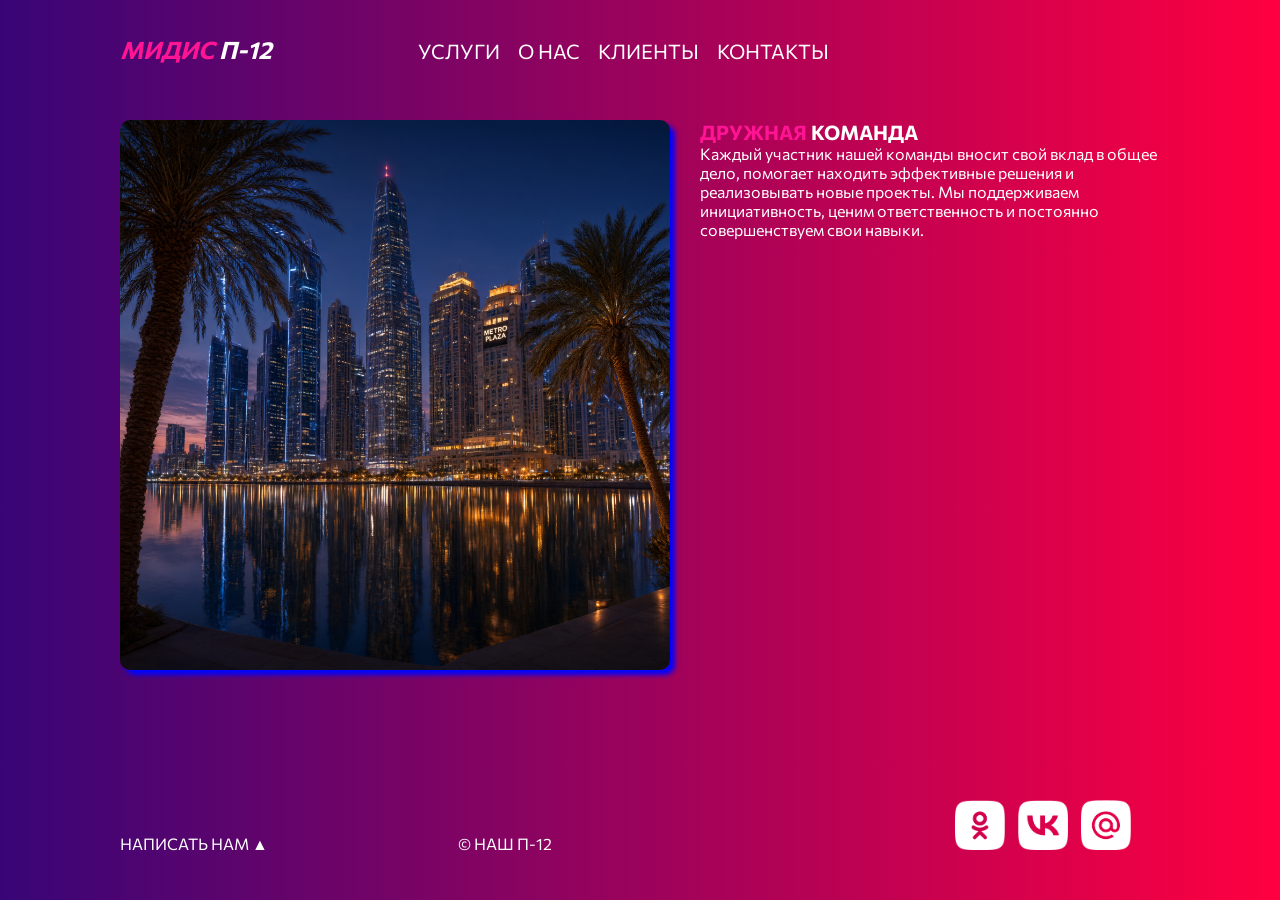
<file: index.html>
<!DOCTYPE html>
<html lang="ru">
<head>
    <meta charset="UTF-8">
    <meta name="viewport" content="width=device-width, initial-scale=1.0">
    <title>Кирилл Андреевич</title>
    <link rel="stylesheet" href="css/style.css">
    <link rel="preconnect" href="https://fonts.googleapis.com">
<link rel="preconnect" href="https://fonts.gstatic.com" crossorigin>
<link href="https://fonts.googleapis.com/css2?family=ABeeZee:ital@0;1&family=Commissioner:wght@100..900&display=swap" rel="stylesheet">
    
</head>
<body>
    <div id= 'wrapper'>
    <header class="clearfix">
<i><a id= 'logo' href="index.html"><span class="pink">МИДиС</span> п-12</a></i>
<nav id="mainnav"><ul>
    <li ><a href="uslugi.html">услуги</a></li>
    <li><a href="AboutUs.html">о нас</a></li>
    <li><a href="clients.html">клиенты</a></li>
    <li><a href="contacts.html">контакты</a></li>
</ul></nav>
    </header>
<main>
    <img src="content/1.png" alt="большие города" class= 'main_img-float'>
<h1><span class="pink">дружная</span> команда</h1>
<p>Каждый участник нашей команды вносит свой вклад в общее дело, помогает находить эффективные решения и реализовывать новые проекты. Мы поддерживаем инициативность, ценим ответственность и постоянно совершенствуем свои навыки.</p>

</main>
</div>

<footer>
<p class="footer__block"><a href="form.html">Написать нам &#9650</a></p>
<p class="footer__block">&copy; Наш п-12</p>
<div class="footer__icons">
    <a href="https://ok.ru/"><img target= "_blank"  class="footer__img" src="img/ok.png" alt=""></a>
    <a href="https://vk.ru/"><img target= "_blank"  class="footer__img" src="img/vk.png" alt=""></a>
    <a href="https://mail.ru/"><img target= "_blank"  class="footer__img" src="img/mailru.png" alt=""></a>
    
</div>
</footer>






</body>
</html>
</file>
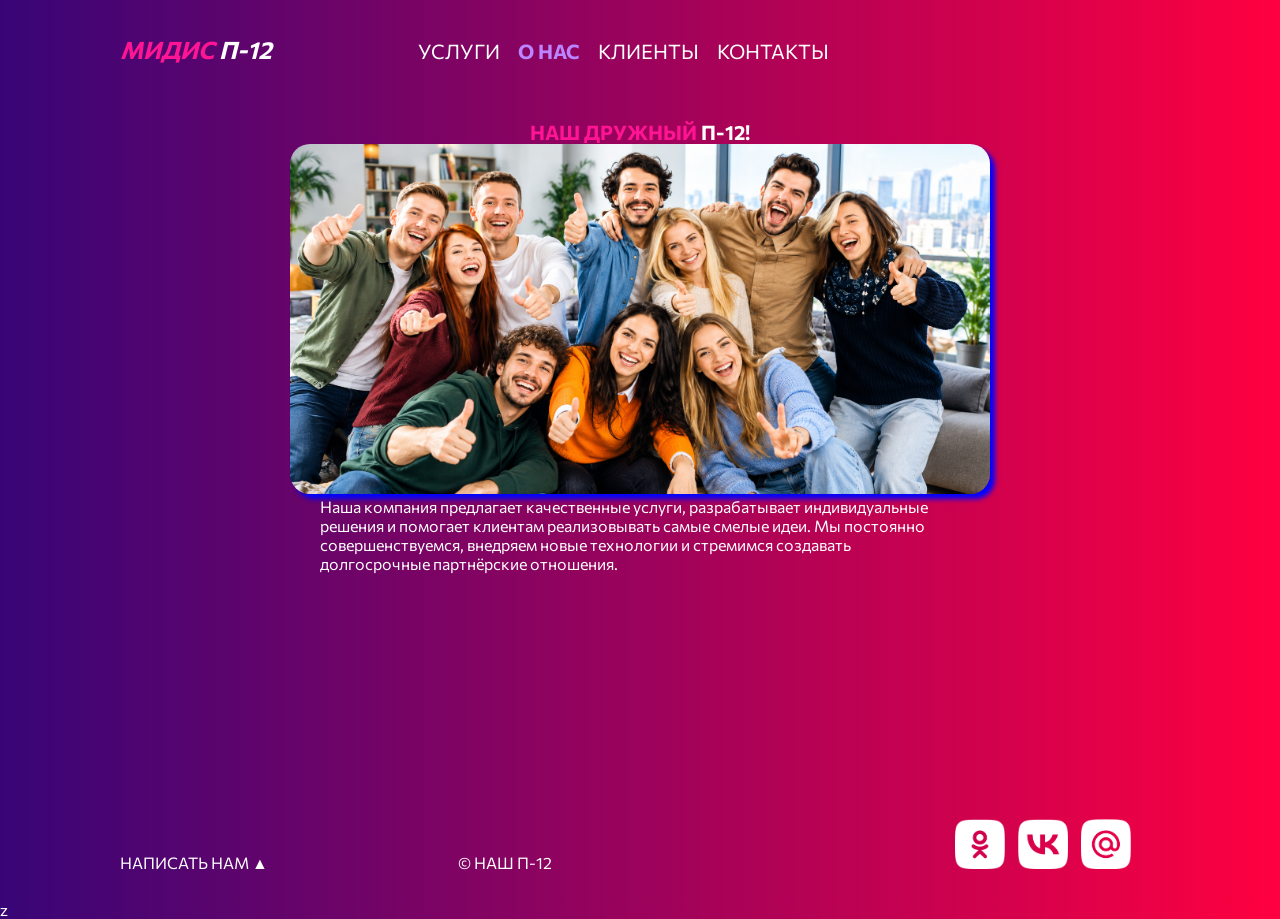
<file: AboutUs.html>
<!DOCTYPE html>
<html lang="ru">
<head>
    <meta charset="UTF-8">
    <meta name="viewport" content="width=device-width, initial-scale=1.0">
    <title>Кирилл Андреевич</title>
    <link rel="stylesheet" href="css/style.css">
    <link rel="preconnect" href="https://fonts.googleapis.com">
<link rel="preconnect" href="https://fonts.gstatic.com" crossorigin>
<link href="https://fonts.googleapis.com/css2?family=ABeeZee:ital@0;1&family=Commissioner:wght@100..900&display=swap" rel="stylesheet">
</head>
<body>
    <div id= 'wrapper'>
    <header class="clearfix">
<i><a id= 'logo' href="index.html"><span class="pink">МИДиС</span> п-12</a></i>
<nav id="mainnav">
<ul>
    <li><a href="uslugi.html">услуги</a></li>
    <li class="active"><a href="AboutUs.html">о нас</a></li>
    <li><a href="clients.html">клиенты</a></li>
    <li><a href="contacts.html">контакты</a></li>
</ul></nav>
    </header>
<main>
    
    <div class="centr">
        <h1><span class="pink">Наш дружный</span> п-12!</h1>
    <img src="content/6.png" alt="" width="700px">
<p class="text_ogr">Наша компания предлагает качественные услуги, разрабатывает индивидуальные решения и помогает клиентам реализовывать самые смелые идеи. Мы постоянно совершенствуемся, внедряем новые технологии и стремимся создавать долгосрочные партнёрские отношения.</p>
</div>
</main>
</div>
z
<footer>
<p class="footer__block"><a href="form.html">Написать нам &#9650</a></p>
<p class="footer__block">&copy; Наш п-12</p>
<div class="footer__icons">
    <a href="https://ok.ru/"><img target= "_blank"  class="footer__img" src="img/ok.png" alt=""></a>
    <a href="https://vk.ru/"><img target= "_blank"  class="footer__img" src="img/vk.png" alt=""></a>
    <a href="https://mail.ru/"><img target= "_blank"  class="footer__img" src="img/mailru.png" alt=""></a>
    
</footer>






</body>
</html>
</file>
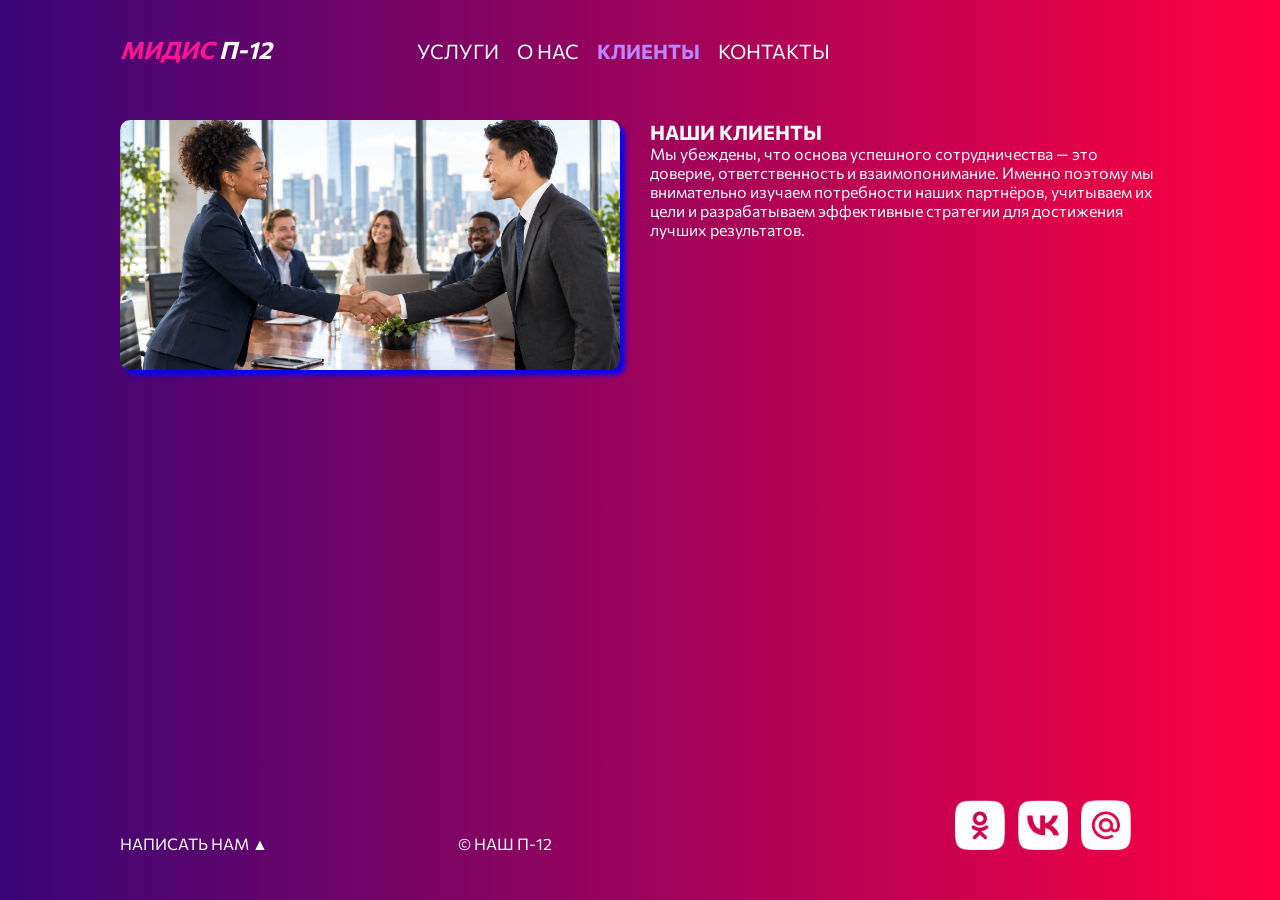
<file: clients.html>
<!DOCTYPE html>
<html lang="ru">
<head>
    <meta charset="UTF-8">
    <meta name="viewport" content="width=device-width, initial-scale=1.0">
    <title>Кирилл Андреевич</title>
    <link rel="stylesheet" href="css/style.css">
    <link rel="preconnect" href="https://fonts.googleapis.com">
<link rel="preconnect" href="https://fonts.gstatic.com" crossorigin>
<link href="https://fonts.googleapis.com/css2?family=ABeeZee:ital@0;1&family=Commissioner:wght@100..900&display=swap" rel="stylesheet">
</head>
<body>
    <div id= 'wrapper'>
    <header class="clearfix">
<i><a id= 'logo' href="index.html"><span class="pink">МИДиС</span> п-12</a></i>
<nav id="mainnav">
<ul>
    <li><a href="uslugi.html">услуги</a></li>
    <li><a href="AboutUs.html">о нас</a></li>
    <li class="active"><a href="clients.html">клиенты</a></li>
    <li><a href="contacts.html">контакты</a></li>
</ul></nav>
    </header>
    

    
<main>
    <div>
    <img src="content/clients.png" alt="большие города" class= 'main_img-float img_clients' >
<h1>Наши клиенты</h1>
<p>Мы убеждены, что основа успешного сотрудничества — это доверие, ответственность и взаимопонимание. Именно поэтому мы внимательно изучаем потребности наших партнёров, учитываем их цели и разрабатываем эффективные стратегии для достижения лучших результатов.</p>
</div>
</main>
</div>
</div>
<footer>
<p class="footer__block"><a href="form.html">Написать нам &#9650</a></p>
<p class="footer__block">&copy; Наш п-12</p>
<div class="footer__icons">
    <a href="https://ok.ru/"><img target= "_blank"  class="footer__img" src="img/ok.png" alt=""></a>
    <a href="https://vk.ru/"><img target= "_blank"  class="footer__img" src="img/vk.png" alt=""></a>
    <a href="https://mail.ru/"><img target= "_blank"  class="footer__img" src="img/mailru.png" alt=""></a>
    
</footer>






</body>
</html>
</file>
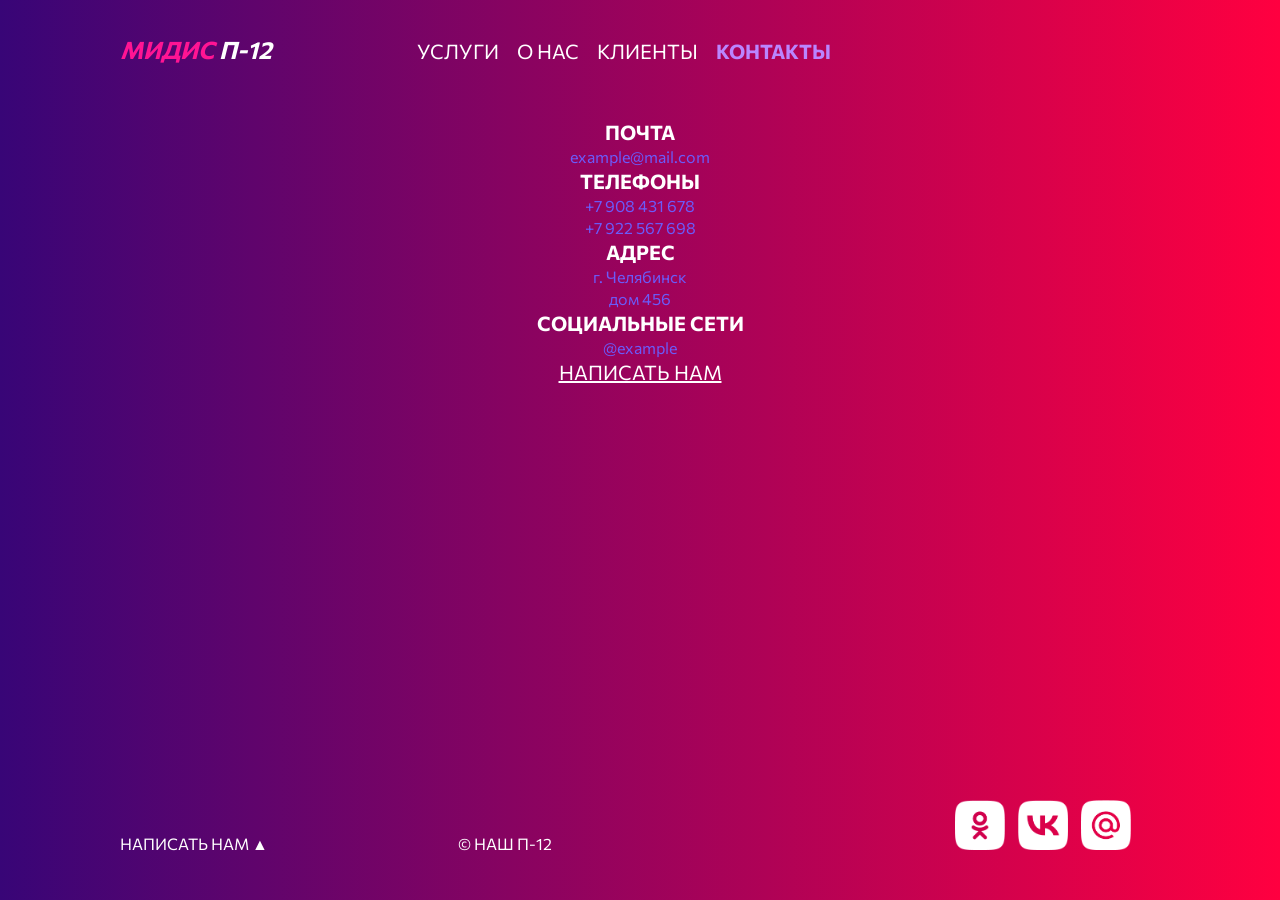
<file: contacts.html>
<!DOCTYPE html>
<html lang="ru">
<head>
    <meta charset="UTF-8">
    <meta name="viewport" content="width=device-width, initial-scale=1.0">
    <title>Кирилл Андреевич</title>
    <link rel="stylesheet" href="css/style.css">
    <link rel="preconnect" href="https://fonts.googleapis.com">
<link rel="preconnect" href="https://fonts.gstatic.com" crossorigin>
<link href="https://fonts.googleapis.com/css2?family=ABeeZee:ital@0;1&family=Commissioner:wght@100..900&display=swap" rel="stylesheet">
</head>
<body>
    <div id= 'wrapper'>
    <header class="clearfix">
<i><a id= 'logo' href="index.html"><span class="pink">МИДиС</span> п-12</a></i>
<nav id="mainnav"><ul>
    <li><a href="uslugi.html">услуги</a></li>
    <li><a href="AboutUs.html">о нас</a></li>
    <li><a href="clients.html">клиенты</a></li>
    <li class="active" ><a href="contacts.html">контакты</a></li>
</ul></nav>
    </header>
<main>
    <div class="centr">
<h3 class="upper">почта</h3>
<p class="rozoviy">example@mail.com</p>
<h3 class="upper">телефоны</h3>
<p class="rozoviy">+7 908 431 678</p>
<p class="rozoviy">+7 922 567 698</p>
<h3 class="upper">адрес</h3>
<p class="rozoviy">г. Челябинск</p>
<p class="rozoviy">дом 456</p>
<h3 class="upper">социальные сети</h3>
<p class="rozoviy">@example</p>
<a  class="upper" href="form.html">написать нам</a>

</div>
</main>
</div>

<footer>
<p class="footer__block"><a href="form.html">Написать нам &#9650</a></p>
<p class="footer__block">&copy; Наш п-12</p>
<div class="footer__icons">
    <a href="https://ok.ru/"><img target= "_blank"  class="footer__img" src="img/ok.png" alt=""></a>
    <a href="https://vk.ru/"><img target= "_blank"  class="footer__img" src="img/vk.png" alt=""></a>
    <a href="https://mail.ru/"><img target= "_blank"  class="footer__img" src="img/mailru.png" alt=""></a>
    
</footer>






</body>
</html>
</file>
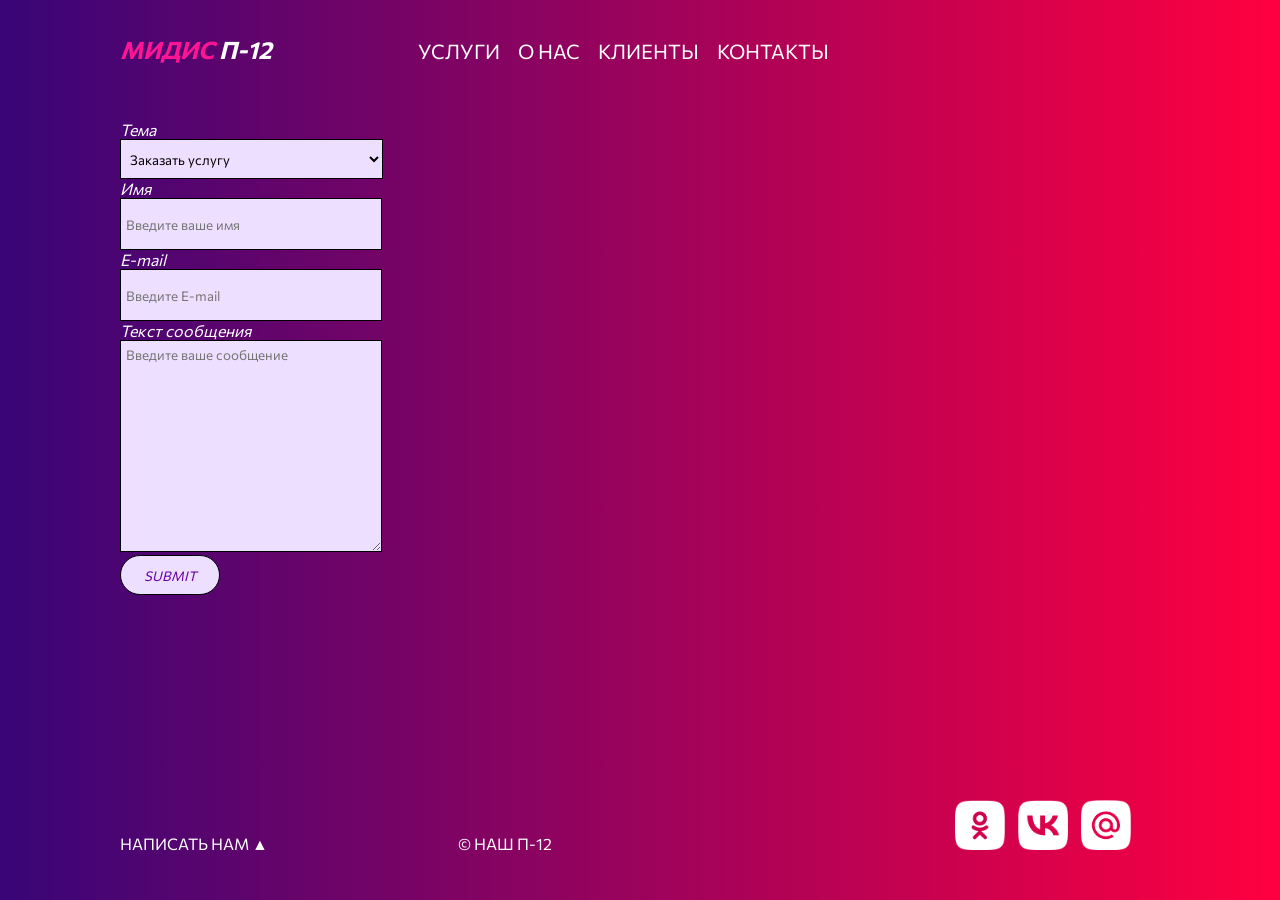
<file: form.html>
<!DOCTYPE html>
<html lang="ru">
<head>
    <meta charset="UTF-8">
    <meta name="viewport" content="width=device-width, initial-scale=1.0">
    <title>Кирилл Андреевич</title>
    <link rel="stylesheet" href="css/style.css">
    <link rel="preconnect" href="https://fonts.googleapis.com">
<link rel="preconnect" href="https://fonts.gstatic.com" crossorigin>
<link href="https://fonts.googleapis.com/css2?family=ABeeZee:ital@0;1&family=Commissioner:wght@100..900&display=swap" rel="stylesheet">
    
</head>
<body>
    
    <div id= 'wrapper'>
    <header class="clearfix">
<i><a id= 'logo' href="index.html"><span class="pink">МИДиС</span> п-12</a></i>
<nav id="mainnav"><ul>
    <li><a href="uslugi.html">услуги</a></li>
    <li><a href="AboutUs.html">о нас</a></li>
    <li><a href="clients.html">клиенты</a></li>
    <li><a href="contacts.html">контакты</a></li>
</ul></nav>
    </header>
<main>
    <form id="contact-form"><i>
<div class="form_item">
    <label for="name">Тема<br>
    <select type="topic" id="topic" required>
    <option value="1">Заказать услугу</option>
    <option value="2">Оставить отзыв/замечание</option>
    <option value="3">Предложить сотрудничество</option>
    <option value="4">Другое</option></select>
</div>

    <div class="form_item">
<label for="name">Имя</label><br>
        <input placeholder="Введите ваше имя" name="name" id="name" type="text" required>
    </div>

    <div class="form_item">
        <label  for="name">E-mail</label><br>
        <input type="email" required placeholder="Введите E-mail">
    </div>

    <div>
        <label for="name" required>Текст сообщения</label><br>
        <textarea required placeholder="Введите ваше сообщение" name="" id=""></textarea>
    </div>

    <div class="form_item">
        
        <input type="submit">
    </i></form>
    
</main>
</div>

<footer>
<p class="footer__block"><a href="form.html">Написать нам &#9650</a></p>
<p class="footer__block">&copy; Наш п-12</p>
<div class="footer__icons">
    <a href="https://ok.ru/"><img target= "_blank"  class="footer__img" src="img/ok.png" alt=""></a>
    <a href="https://vk.ru/"><img target= "_blank"  class="footer__img" src="img/vk.png" alt=""></a>
    <a href="https://mail.ru/"><img target= "_blank"  class="footer__img" src="img/mailru.png" alt=""></a>
    
</div>
</footer>






</body>
</html>
</file>
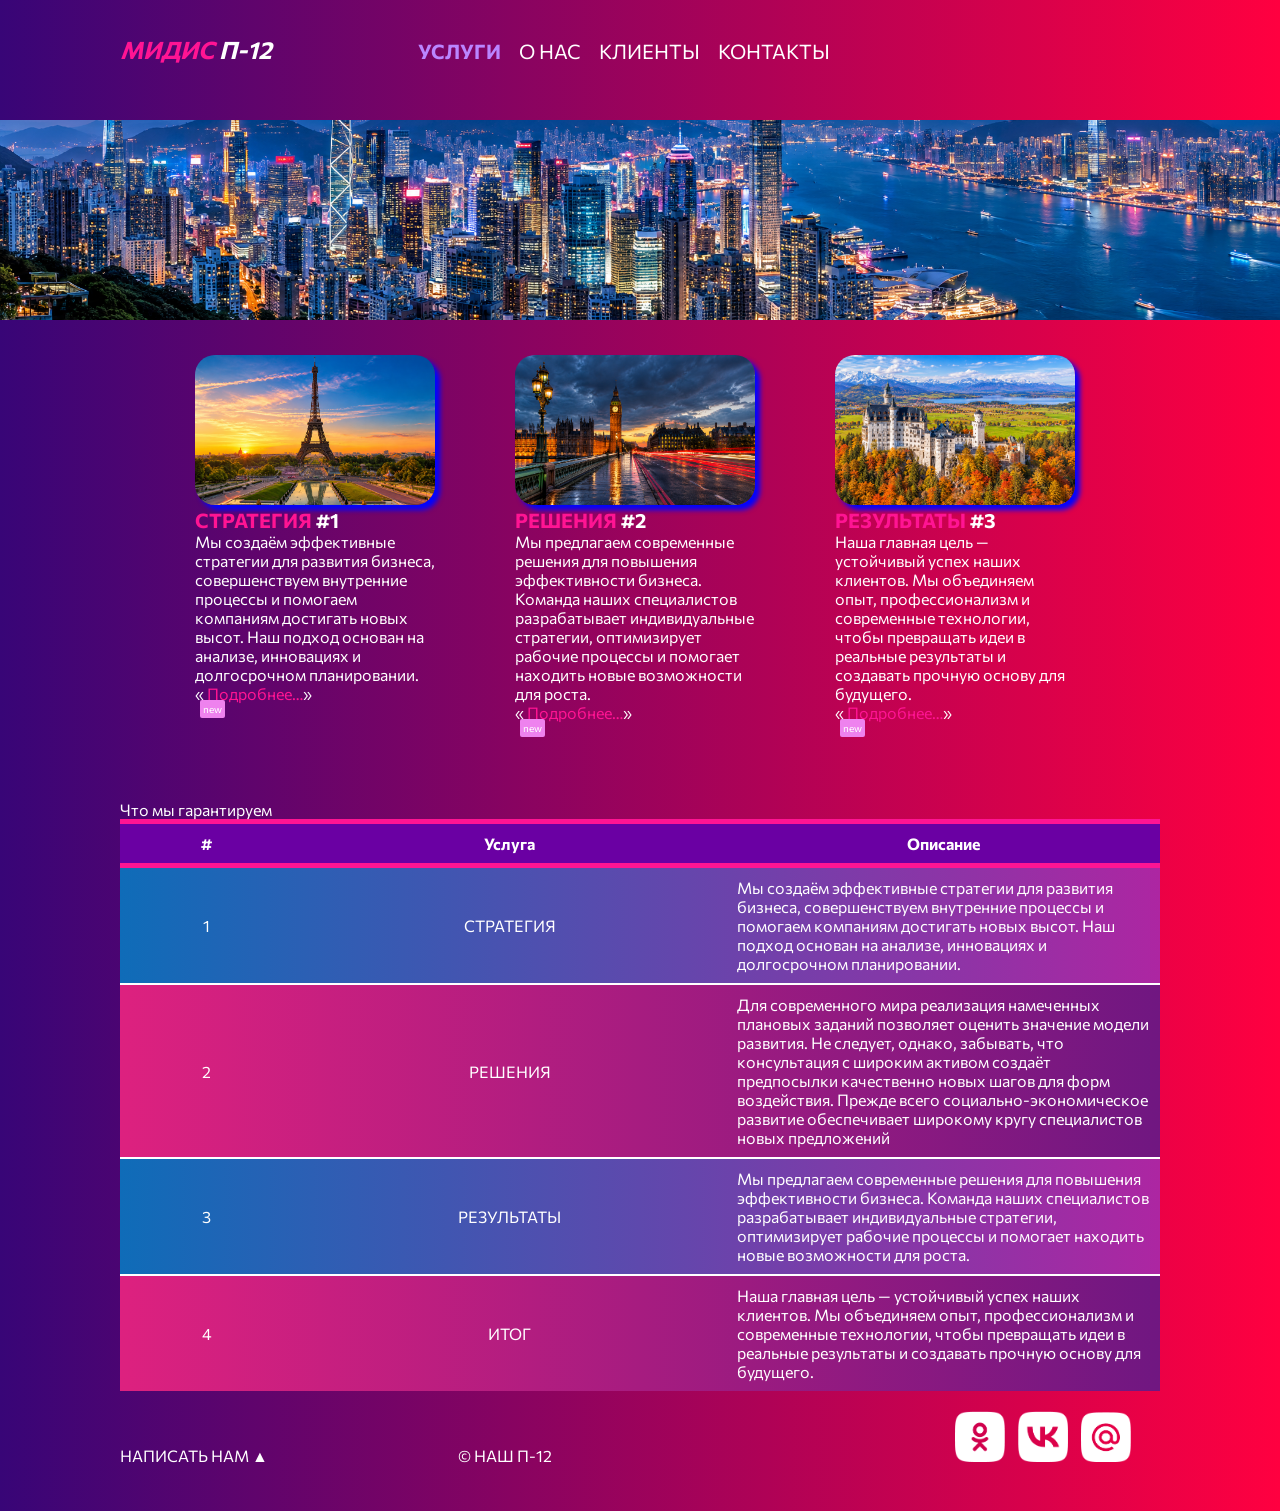
<file: uslugi.html>
<!DOCTYPE html>
<html lang="ru">
<head>
    <meta charset="UTF-8">
    <meta name="viewport" content="width=device-width, initial-scale=1.0">
    <title>Кирилл Андреевич</title>
    <link rel="stylesheet" href="css/style.css">
    <link rel="preconnect" href="https://fonts.googleapis.com">
<link rel="preconnect" href="https://fonts.gstatic.com" crossorigin>
<link href="https://fonts.googleapis.com/css2?family=ABeeZee:ital@0;1&family=Commissioner:wght@100..900&display=swap" rel="stylesheet">
</head>
<body>
    <div id= 'wrapper'>
    <header class="clearfix">
<i><a id= 'logo' href="index.html"><span class="pink">МИДиС</span> п-12</a></i>
<nav id="mainnav"><ul>
    <li class="active"><a href="uslugi.html">услуги</a></li>
    <li><a href="AboutUs.html" >о нас</a></li>
    <li><a href="clients.html">клиенты</a></li>
    <li><a href="contacts.html">контакты</a></li>
</ul></nav>
    </header>
    <div id='panorama'>

    </div>
<main>
    <section class="services clearfix">
    
        <article class= 'services__item'>
            <img class="services__img" src="content/3.png" alt="">
            <h2><span class="pink">СТРАТЕГИЯ</span> #1</h2>
            <p>Мы создаём эффективные стратегии для развития бизнеса, совершенствуем внутренние процессы и помогаем компаниям достигать новых высот. Наш подход основан на анализе, инновациях и долгосрочном планировании.</p>
            <p>« <a href="">Подробнее…</a>»</p>
        </article>
        <article class= 'services__item'>
            <img class="services__img" src="content/4.png" alt="" >
            <h2><span class="pink">РЕШЕНИЯ</span> #2</h2>
            <p>Мы предлагаем современные решения для повышения эффективности бизнеса. Команда наших специалистов разрабатывает индивидуальные стратегии, оптимизирует рабочие процессы и помогает находить новые возможности для роста.</p>
            <p>« <a href="">Подробнее…</a>»</p>
        </article>
        <article class= 'services__item'>
            <img class="services__img" src="content/5.png" alt="">
            <h2><span class="pink">РЕЗУЛЬТАТЫ</span> #3</h2>
            <p>Наша главная цель — устойчивый успех наших клиентов. Мы объединяем опыт, профессионализм и современные технологии, чтобы превращать идеи в реальные результаты и создавать прочную основу для будущего.</p>
            <p>« <a href="">Подробнее…</a>»</p>
        </article>
    </section>
    <h1 class = 'h1--invisible'>Услуги компании</h1>

<section class="price">
    <table>
        <thead>
            <caption>Что мы гарантируем</caption>
            <tr>
                <th>#</th>
                <th>Услуга</th>
                <th>Описание</th>
                
            </tr>
        </thead>
        <tbody>
            <tr class="top"><td>1</td><td>СТРАТЕГИЯ</td><td class="service__description">Мы создаём эффективные стратегии для развития бизнеса, совершенствуем внутренние процессы и помогаем компаниям достигать новых высот. Наш подход основан на анализе, инновациях и долгосрочном планировании.</td></tr>
            <tr><td>2</td><td>РЕШЕНИЯ</td><td class="service__description">Для современного мира реализация намеченных плановых заданий позволяет оценить значение модели развития. Не следует, однако, забывать, что консультация с широким активом создаёт предпосылки качественно новых шагов для форм воздействия. Прежде всего социально-экономическое развитие обеспечивает широкому кругу специалистов новых предложений</td></tr>
            <tr><td>3</td><td>РЕЗУЛЬТАТЫ</td><td class="service__description">Мы предлагаем современные решения для повышения эффективности бизнеса. Команда наших специалистов разрабатывает индивидуальные стратегии, оптимизирует рабочие процессы и помогает находить новые возможности для роста.</td></tr>
            <tr><td>4</td><td>ИТОГ</td><td class="service__description">Наша главная цель — устойчивый успех наших клиентов. Мы объединяем опыт, профессионализм и современные технологии, чтобы превращать идеи в реальные результаты и создавать прочную основу для будущего.</td></tr>
        </tbody>
    </table>
 </section>




</main>
</div>

<footer>
<p class="footer__block"><a href="form.html">Написать нам &#9650</a></p>
<p class="footer__block">&copy; Наш п-12</p>
<div class="footer__icons">
    <a href="https://ok.ru/"><img target= "_blank"  class="footer__img" src="img/ok.png" alt=""></a>
    <a href="https://vk.ru/"><img target= "_blank"  class="footer__img" src="img/vk.png" alt=""></a>
    <a href="https://mail.ru/"><img target= "_blank"  class="footer__img" src="img/mailru.png" alt=""></a>
</footer>






</body>
</html>
</file>
<file: css/style.css>
* {
    margin:0;
    padding: 0;
}

html,body {
  height: 100%;
}

header, main, footer {
    width: 1040px;
    margin:0 auto;
}

#wrapper{
    min-height: 100%;
    height: auto !important;
    height: 100%;
     width: 100%;
}

header{
    height:120px;    
}

main{
    padding-bottom: 100px;
}

footer{   
    margin: -100px auto 0;
    position: relative;
    height: 100px;
}

body {
    background: linear-gradient(to right, #380577, #ff0040);
    color: white;
}

.main_img-float {
    width: 550px;
    margin-right: 30px;
    float: left;
    border: 0px;
    border-radius: 10px;
    
}

#panorama {
    width: 100%;
    height: 200px;
    background: url("../content/2.png") no-repeat center 70%;
    background-size: cover; /*масштабирование фона*/
}

.services__img  {
    width: 240px;
    height: 150px;
}

.services__item {
    padding-right: 40px;
    padding-left: 40px;
    width: 240px;
    float: left;
}

.services__item a {
    color: deeppink;
    text-decoration: none;
}

.services__item::after {
    content: "new";
font-size: 10px;
vertical-align: super;
background-color: violet;
border-radius: 2px;
padding: 3px;
margin-left: 5px;
}


.services {
margin: 35px;
}
.clearfix::after {
    content: "";
    display: table;
    clear: both;
  }
.h1--invisible {
    visibility: hidden;
}

.text_ogr {
    text-align: left;
    width: 640px;
    padding-left: 200px;
}

.centr {
    text-align: center;
}

.upper {
    text-transform: uppercase;
    color: white;
    font-size: 20px ;
    padding-bottom: 3px;
}
.rozoviy {
    color: rgb(107, 91, 250);
    padding-bottom: 3px;
}

.img_clients {
    width: 500px;
}

#logo {
    text-transform: uppercase;
    text-decoration:none;
    color:#fff;
    font-weight: bold;
    line-height: 100px;
    font-size: 24px;
    float:left;

}
.pink {
    color: deeppink;
}

.float {
    float: left;
}

.footer__block {
    display: inline-block;
    width: 335px;
    text-transform: uppercase;
}

.footer__icons {
    display: inline-block;
    width: 335px;
    text-align: right;
}
.footer__img {
    width: 50px;
    padding-left: 10px;
    border: 0px;
    border-radius: 0px;
    box-shadow: none;

}

h1, h2  {
    text-transform: uppercase;
font-size: 20px;
font-weight: bold;
}

mark {
    background-color: rgb(145, 15, 150);
}

img {
    border: 2px;
    border-radius: 20px;
    box-shadow: 5px 5px 5px #0004ff;
}

* {
    font-family: 'Commissioner', sans-serif;

}

#mainnav ul {
    list-style: none;
    margin: 0;
    padding-left: 0;
    padding-top: 39px;
    margin-right: 170px;
    text-align: center;
}
#mainnav li {
    display: inline;
    margin-right: 15px;
}
#mainnav .active a {
    color: #ba85ff;
    font-weight: bold;
    
}
#mainnav a {
    text-decoration: none;
    color: #ffffff;
    font-size: 20px;
    text-transform: uppercase;
}
#mainnav a:hover {
    text-decoration: underline;
}
#mainnav li:active a {
    font-weight: bold;
    font-size: 25px;
}
    



table {
    border-top: 5px solid deeppink;
    border-collapse: collapse;
}

td, th {
    border-top: 2px solid white;
    
    text-align: center;
    padding: 10px;
}

.top {
    border-top: 5px solid deeppink;
    
}


.usluga {
    text-align: none;
    border-top: 5px solid deeppink;
}
.price th:first-child {
    width: 10%;
    
}
.price th:nth-child(2), .price th:last-child{
    width: 25%;
    
}
td:not(.service__description) {
text-align: center;
}
th {
    background-color: #6a00a3;
    color: #fff;
}
.price tr:nth-child(odd) {
    
    background: linear-gradient(to right, #0f6cb8, #ad26a2);
}
.price tr:nth-child(even) {
    background: linear-gradient(to right, #dd217f, #701781);
    
}
caption {
    text-align: left;
}

.service__description {
    text-align: left;
}
footer a {
    text-decoration: none;
    color: #fff;
}
#contact-form input, select, textarea {
    background-color: #eddfff;
    height: 40px;
    width: 250px;
    padding: 5px;
    border: black solid 1px;
}
#contact-form input[type="text email"] {
    height: 20px;
    width: 250px;
    padding: 5px;
    margin-bottom: 0;
    border: white solid 1px;
}

#contact-form input[type="submit"]{
    text-transform: uppercase;
font-style: italic;
padding-left: 10px;
padding-right: 10px;
text-align: center;
color: #6a00a3;
padding: 0px;
width: 100px;
border-radius: 20px;
}

#contact-form textarea {
height: 200px;
}
#contact-form select {
    width: 263px;
}

#contact-form input[type="submit"]:hover {
    background-color: #debdf0;
    
}

table {
    margin-bottom: 20px;
}
</file>
